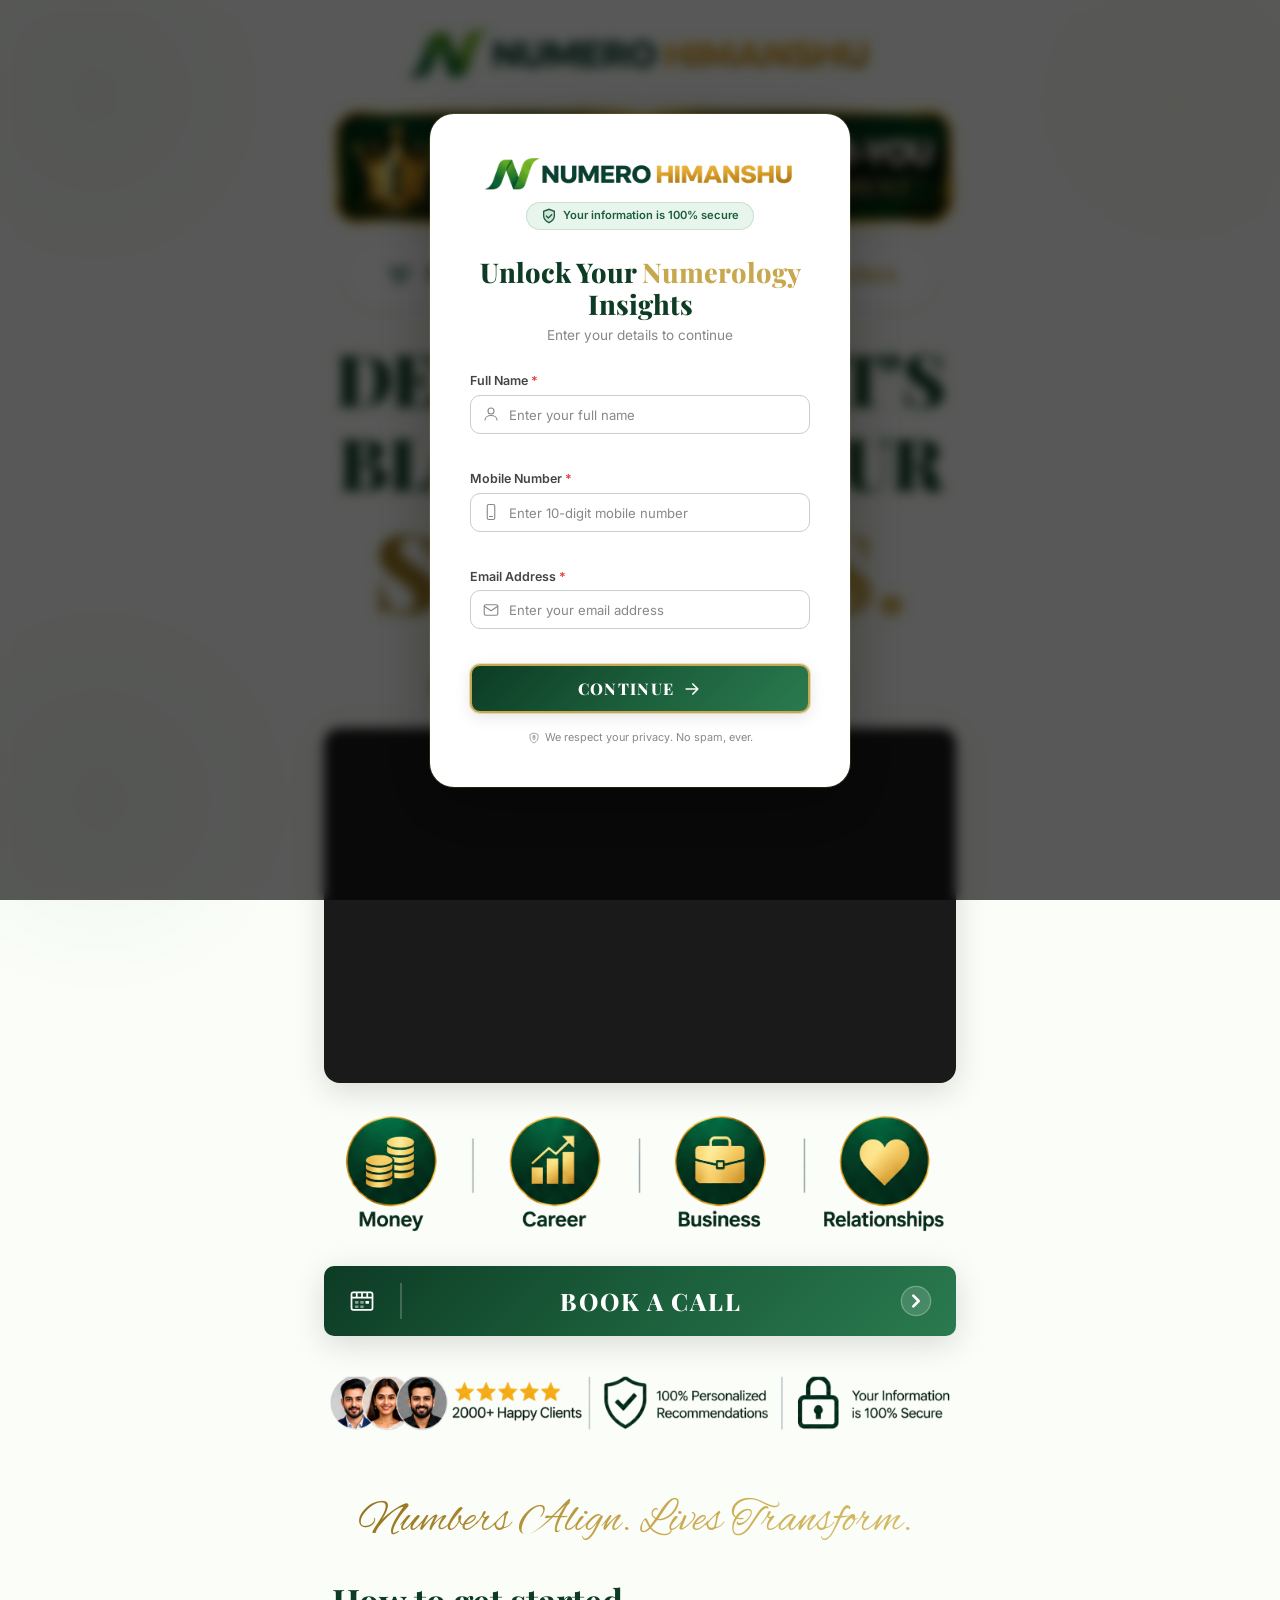
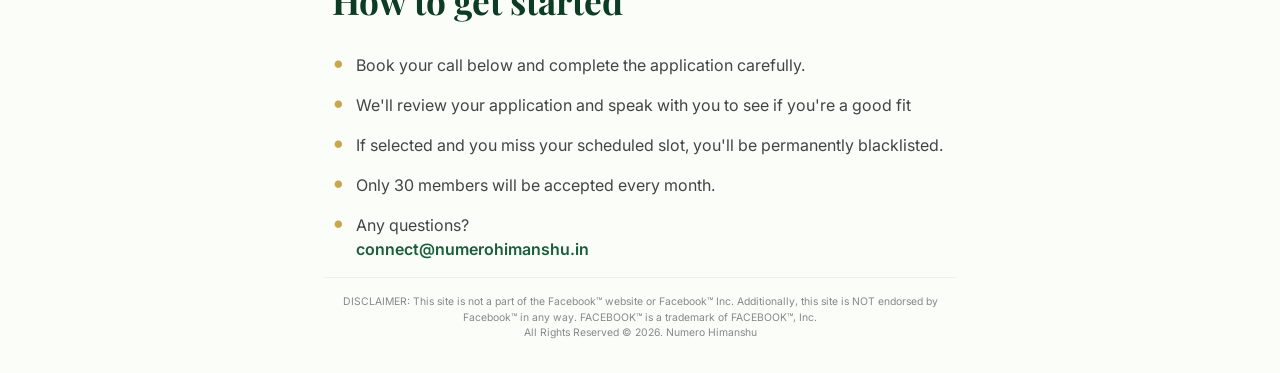
<file: index.html>
<!DOCTYPE html>
<html lang="en">
<head>
  <meta charset="UTF-8">
  <meta name="viewport" content="width=device-width, initial-scale=1.0">
  <title>Numero Himanshu — India's #1 Personalized Numerology Alignment System™</title>
  <meta name="description" content="Decode what's blocking your success. Align your Money, Career, Business & Relationships with India's #1 Done-For-You Personalized Numerology Alignment System™ by Numero Himanshu.">
  <meta name="keywords" content="numerology, numerologist, Himanshu, business numerology, career alignment, money alignment, relationships, personalized numerology">
  <meta name="author" content="Numero Himanshu">
  <meta property="og:title" content="Numero Himanshu — Decode What's Blocking Your Success">
  <meta property="og:description" content="India's #1 Done-For-You Personalized Numerology Alignment System™ for Business Owners, Founders & Working Professionals.">
  <meta property="og:type" content="website">
  <link rel="preconnect" href="https://fonts.googleapis.com">
  <link rel="preconnect" href="https://fonts.gstatic.com" crossorigin>
  <link href="https://fonts.googleapis.com/css2?family=Playfair+Display:ital,wght@0,700;0,800;0,900;1,700;1,800&family=Inter:wght@400;500;600;700;800&family=Great+Vibes&family=Alex+Brush&display=swap" rel="stylesheet">
  <link rel="stylesheet" href="style_v33.css">

  <!-- Wistia -->
  <script src="https://fast.wistia.com/player.js" async></script>
  <script src="https://fast.wistia.com/embed/kmwoszbf7v.js" async type="module"></script>
  <!-- Meta Pixel Code -->
  <script>
  !function(f,b,e,v,n,t,s)
  {if(f.fbq)return;n=f.fbq=function(){n.callMethod?
  n.callMethod.apply(n,arguments):n.queue.push(arguments)};
  if(!f._fbq)f._fbq=n;n.push=n;n.loaded=!0;n.version='2.0';
  n.queue=[];t=b.createElement(e);t.async=!0;
  t.src=v;s=b.getElementsByTagName(e)[0];
  s.parentNode.insertBefore(t,s)}(window, document,'script',
  'https://connect.facebook.net/en_US/fbevents.js');
  fbq('init', '1168168708728286');
  fbq('track', 'PageView');
  </script>
  <noscript><img height="1" width="1" style="display:none"
  src="https://www.facebook.com/tr?id=1168168708728286&ev=PageView&noscript=1"
  /></noscript>
  <!-- End Meta Pixel Code -->
</head>
<body>

  <!-- ========== LEAD CAPTURE POPUP ========== -->
  <div class="popup-overlay" id="popup-overlay">
    <div class="popup" id="popup-form">
      <div class="popup__header">
        <img src="images/logo_v2.png" alt="Numero Himanshu" class="popup__logo">
        <div class="popup__badge">
          <svg width="16" height="16" viewBox="0 0 24 24" fill="none">
            <path d="M12 22s8-4 8-10V5l-8-3-8 3v7c0 6 8 10 8 10z" stroke="#1B5E3B" stroke-width="2" fill="rgba(27,94,59,0.1)"/>
            <path d="M8 12l3 3 5-5" stroke="#1B5E3B" stroke-width="2" stroke-linecap="round" stroke-linejoin="round"/>
          </svg>
          <span>Your information is 100% secure</span>
        </div>
      </div>

      <h2 class="popup__title">Unlock Your <span class="text-gold">Numerology</span> Insights</h2>
      <p class="popup__subtitle">Enter your details to continue</p>

      <form class="popup__form" id="lead-form" novalidate>
        <div class="popup__field">
          <label for="lead-name" class="popup__label">Full Name <span class="popup__required">*</span></label>
          <div class="popup__input-wrap">
            <svg class="popup__input-icon" viewBox="0 0 24 24" fill="none"><circle cx="12" cy="8" r="4" stroke="#888" stroke-width="1.5"/><path d="M4 20c0-4 4-6 8-6s8 2 8 6" stroke="#888" stroke-width="1.5" stroke-linecap="round"/></svg>
            <input type="text" id="lead-name" name="name" class="popup__input" placeholder="Enter your full name" required autocomplete="name">
          </div>
          <span class="popup__error" id="error-name"></span>
        </div>

        <div class="popup__field">
          <label for="lead-mobile" class="popup__label">Mobile Number <span class="popup__required">*</span></label>
          <div class="popup__input-wrap">
            <svg class="popup__input-icon" viewBox="0 0 24 24" fill="none"><rect x="7" y="2" width="10" height="20" rx="2" stroke="#888" stroke-width="1.5"/><line x1="10" y1="18" x2="14" y2="18" stroke="#888" stroke-width="1.5" stroke-linecap="round"/></svg>
            <input type="tel" id="lead-mobile" name="mobile" class="popup__input" placeholder="Enter 10-digit mobile number" required maxlength="10" autocomplete="tel">
          </div>
          <span class="popup__error" id="error-mobile"></span>
        </div>

        <div class="popup__field">
          <label for="lead-email" class="popup__label">Email Address <span class="popup__required">*</span></label>
          <div class="popup__input-wrap">
            <svg class="popup__input-icon" viewBox="0 0 24 24" fill="none"><rect x="3" y="5" width="18" height="14" rx="2" stroke="#888" stroke-width="1.5"/><path d="M3 7l9 6 9-6" stroke="#888" stroke-width="1.5" stroke-linecap="round" stroke-linejoin="round"/></svg>
            <input type="email" id="lead-email" name="email" class="popup__input" placeholder="Enter your email address" required autocomplete="email">
          </div>
          <span class="popup__error" id="error-email"></span>
        </div>

        <button type="submit" class="popup__submit" id="popup-submit">
          <span class="popup__submit-text">CONTINUE</span>
          <svg class="popup__submit-arrow" viewBox="0 0 24 24" fill="none"><path d="M5 12h14M13 6l6 6-6 6" stroke="#fff" stroke-width="2" stroke-linecap="round" stroke-linejoin="round"/></svg>
          <span class="popup__submit-loading" style="display:none;">
            <svg viewBox="0 0 24 24" width="20" height="20"><circle cx="12" cy="12" r="10" stroke="#fff" stroke-width="2" fill="none" stroke-dasharray="60" stroke-dashoffset="15"><animateTransform attributeName="transform" type="rotate" from="0 12 12" to="360 12 12" dur="1s" repeatCount="indefinite"/></circle></svg>
          </span>
        </button>
      </form>

      <p class="popup__privacy">
        <svg width="12" height="12" viewBox="0 0 24 24" fill="none"><path d="M12 22s8-4 8-10V5l-8-3-8 3v7c0 6 8 10 8 10z" stroke="#888" stroke-width="1.5"/><rect x="10" y="10" width="4" height="5" rx="1" stroke="#888" stroke-width="1.5"/><circle cx="12" cy="8.5" r="2" stroke="#888" stroke-width="1.5"/></svg>
        We respect your privacy. No spam, ever.
      </p>
    </div>
  </div>

  <!-- Decorative Background Elements -->
  <div class="bg-ornament bg-ornament--top-left"></div>
  <div class="bg-ornament bg-ornament--top-right"></div>
  <div class="bg-ornament bg-ornament--bottom-left"></div>

  <!-- ========== HEADER / LOGO ========== -->
  <header class="site-header" id="site-header">
    <div class="container">
      <div class="logo" id="logo">
        <img src="images/logo_v2.png" alt="Numero Himanshu" class="logo__img">
      </div>
    </div>
  </header>

  <main>
    <!-- ========== HERO SECTION ========== -->
    <section class="hero" id="hero">
      <div class="container">

        <!-- Badge -->
        <div class="hero__badge" id="hero-badge">
          <img src="images/badge_v4.png" alt="India's #1 Done-For-You Business Numerology Alignment™" class="hero__badge-img">
        </div>

        <!-- Sub-badge -->
        <div class="hero__sub-badge" id="hero-sub-badge">
          <svg class="hero__sub-badge-icon" viewBox="0 0 24 24" fill="none" xmlns="http://www.w3.org/2000/svg">
            <circle cx="8" cy="10" r="3" stroke="#1B5E3B" stroke-width="1.5" fill="none"/>
            <circle cx="16" cy="10" r="3" stroke="#1B5E3B" stroke-width="1.5" fill="none"/>
            <circle cx="12" cy="16" r="3" stroke="#1B5E3B" stroke-width="1.5" fill="none"/>
          </svg>
          <span class="hero__sub-badge-text"><span class="text-green">For Ambitious</span> <span class="text-gold">Business Owners & Founders</span></span>
        </div>

        <!-- Main Headline -->
        <h1 class="hero__headline" id="hero-headline">
          <span class="hero__headline-line">DECODE WHAT'S</span>
          <span class="hero__headline-line">BLOCKING YOUR</span>
          <span class="hero__headline-accent">SUCCESS.</span>
        </h1>

        <!-- Video Prompt Pill -->
        <div class="video-prompt-pill" id="video-prompt-pill">
          <div class="video-prompt-pill__icon">
            <svg viewBox="0 0 24 24" fill="currentColor">
              <path d="M8 5v14l11-7z" />
            </svg>
          </div>
          <div class="video-prompt-pill__text">
            <span class="text-gold">WATCH FULL VIDEO</span>
            <span class="text-green">BEFORE BOOKING A CALL</span>
          </div>
        </div>

        <!-- Video Section -->
        <div class="video-section" id="video-section">
          <div class="video-section__overlay-text">
            <span>Your</span>
            <span>Numbers</span>
            <span>Your</span>
            <span>Next Level</span>
          </div>
          <div class="video-section__player">
            <style>
              wistia-player[media-id='kmwoszbf7v']:not(:defined) {
                background: center / contain no-repeat url('https://fast.wistia.com/embed/medias/kmwoszbf7v/swatch');
                display: block;
                filter: blur(5px);
                padding-top: 56.25%;
              }
            </style>
            <wistia-player media-id="kmwoszbf7v" aspect="1.7777777777777777"></wistia-player>
          </div>
        </div>

        <!-- 4 Service Pillars -->
        <div class="pillars" id="service-pillars">
          <img src="images/pillars_v3.png" alt="Money, Career, Business, Relationships" class="pillars__img">
        </div>



        <!-- CTA Button -->
        <a href="https://rzp.io/rzp/KYa7lMg" target="_blank" rel="noopener" class="cta-button" id="cta-book-call">
          <div class="cta-button__icon">
            <svg viewBox="0 0 32 32" fill="none" xmlns="http://www.w3.org/2000/svg">
              <rect x="4" y="6" width="24" height="20" rx="2" fill="none" stroke="#fff" stroke-width="2"/>
              <line x1="4" y1="12" x2="28" y2="12" stroke="#fff" stroke-width="2"/>
              <line x1="10" y1="6" x2="10" y2="12" stroke="#fff" stroke-width="2"/>
              <line x1="16" y1="6" x2="16" y2="12" stroke="#fff" stroke-width="2"/>
              <line x1="22" y1="6" x2="22" y2="12" stroke="#fff" stroke-width="2"/>
              <rect x="8" y="16" width="4" height="3" rx="0.5" fill="#fff" opacity="0.5"/>
              <rect x="14" y="16" width="4" height="3" rx="0.5" fill="#fff" opacity="0.5"/>
              <rect x="20" y="16" width="4" height="3" rx="0.5" fill="#fff"/>
              <rect x="8" y="21" width="4" height="3" rx="0.5" fill="#fff" opacity="0.5"/>
              <rect x="14" y="21" width="4" height="3" rx="0.5" fill="#fff" opacity="0.5"/>
            </svg>
          </div>
          <div class="cta-button__divider"></div>
          <span class="cta-button__text">BOOK A CALL</span>
          <div class="cta-button__arrow">
            <svg viewBox="0 0 24 24" fill="none" xmlns="http://www.w3.org/2000/svg">
              <circle cx="12" cy="12" r="11" fill="rgba(255,255,255,0.15)" stroke="rgba(255,255,255,0.3)" stroke-width="1"/>
              <path d="M10 8L14 12L10 16" stroke="#fff" stroke-width="2" stroke-linecap="round" stroke-linejoin="round"/>
            </svg>
          </div>
        </a>

        <!-- Social Proof Bar -->
        <div class="social-proof" id="social-proof">
          <img src="images/social-proof_v2.png" alt="2000+ Happy Clients | 100% Personalized Recommendations | Your Information is 100% Secure" class="social-proof__img">
        </div>
      </div>
    </section>

    <!-- ========== FOOTER TAGLINE ========== -->
    <footer class="site-footer" id="site-footer">
      <div class="container">
        <div class="footer__tagline-wrap">
          <p class="footer__tagline-text">Numbers Align. Lives Transform.</p>
        </div>

        <!-- How to get started -->
        <div class="getting-started" id="getting-started">
          <h2 class="getting-started__title">How to get started</h2>
          <ul class="getting-started__list">
            <li>Book your call below and complete the application carefully.</li>
            <li>We'll review your application and speak with you to see if you're a good fit</li>
            <li>If selected and you miss your scheduled slot, you'll be permanently blacklisted.</li>
            <li>Only 30 members will be accepted every month.</li>
            <li>Any questions?<br><a href="mailto:connect@numerohimanshu.in">connect@numerohimanshu.in</a></li>
          </ul>
        </div>

        <div class="footer-disclaimer">
          DISCLAIMER: This site is not a part of the Facebook™ website or Facebook™ Inc. Additionally, this site is NOT endorsed by Facebook™ in any way. FACEBOOK™ is a trademark of FACEBOOK™, Inc.<br>
          All Rights Reserved &copy; 2026. Numero Himanshu
        </div>
      </div>
    </footer>
  </main>

  <script src="script_v8.js"></script>
</body>
</html>
</file>
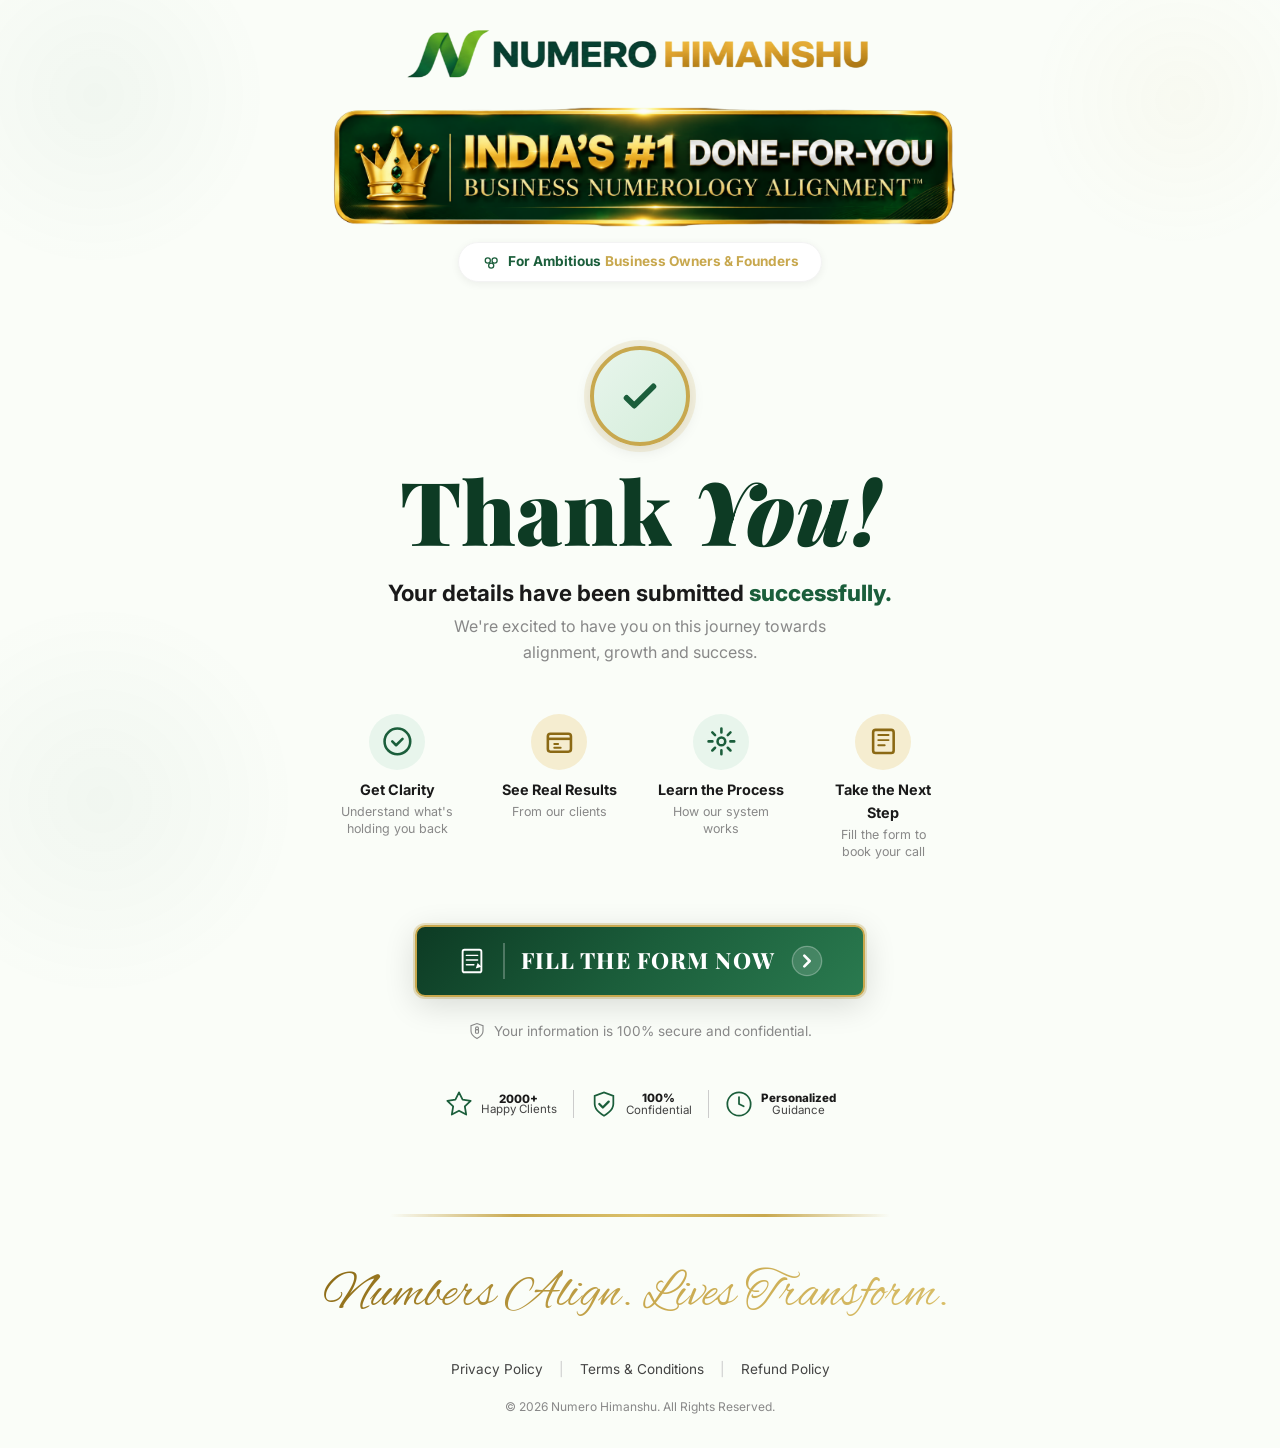
<file: thankyou.html>
<!DOCTYPE html>
<html lang="en">
<head>
  <meta charset="UTF-8">
  <meta name="viewport" content="width=device-width, initial-scale=1.0">
  <title>Thank You — Numero Himanshu</title>
  <meta name="description" content="Thank you for booking your call with Numero Himanshu. Watch the full video and fill the form to complete your application.">
  <meta name="author" content="Numero Himanshu">
  <meta property="og:title" content="Thank You — Numero Himanshu">
  <meta property="og:description" content="Your details have been submitted successfully. Watch the video and fill the form now.">
  <meta property="og:type" content="website">
  <link rel="preconnect" href="https://fonts.googleapis.com">
  <link rel="preconnect" href="https://fonts.gstatic.com" crossorigin>
  <link href="https://fonts.googleapis.com/css2?family=Playfair+Display:ital,wght@0,700;0,800;0,900;1,700;1,800&family=Inter:wght@400;500;600;700;800&family=Great+Vibes&family=Alex+Brush&display=swap" rel="stylesheet">
  <link rel="stylesheet" href="thankyou_v4.css">
  <!-- Meta Pixel Code -->
  <script>
  !function(f,b,e,v,n,t,s)
  {if(f.fbq)return;n=f.fbq=function(){n.callMethod?
  n.callMethod.apply(n,arguments):n.queue.push(arguments)};
  if(!f._fbq)f._fbq=n;n.push=n;n.loaded=!0;n.version='2.0';
  n.queue=[];t=b.createElement(e);t.async=!0;
  t.src=v;s=b.getElementsByTagName(e)[0];
  s.parentNode.insertBefore(t,s)}(window, document,'script',
  'https://connect.facebook.net/en_US/fbevents.js');
  fbq('init', '1168168708728286');
  fbq('track', 'PageView');
  fbq('track', 'Purchase');
  </script>
  <noscript><img height="1" width="1" style="display:none"
  src="https://www.facebook.com/tr?id=1168168708728286&ev=PageView&noscript=1"
  /></noscript>
  <!-- End Meta Pixel Code -->
</head>
<body>

  <!-- Decorative Background Elements -->
  <div class="bg-ornament bg-ornament--top-left"></div>
  <div class="bg-ornament bg-ornament--top-right"></div>
  <div class="bg-ornament bg-ornament--bottom-left"></div>

  <!-- ========== HEADER / LOGO ========== -->
  <header class="site-header" id="site-header">
    <div class="container">
      <div class="logo" id="logo">
        <img src="images/logo_v2.png" alt="Numero Himanshu" class="logo__img">
      </div>
    </div>
  </header>

  <main>
    <!-- ========== HERO SECTION ========== -->
    <section class="hero" id="hero">
      <div class="container">

        <!-- Badge -->
        <div class="hero__badge" id="hero-badge">
          <img src="images/badge_v4.png" alt="India's #1 Done-For-You Business Numerology Alignment™" class="hero__badge-img">
        </div>

        <!-- Sub-badge -->
        <div class="hero__sub-badge" id="hero-sub-badge">
          <svg class="hero__sub-badge-icon" viewBox="0 0 24 24" fill="none" xmlns="http://www.w3.org/2000/svg">
            <circle cx="8" cy="10" r="3" stroke="#1B5E3B" stroke-width="1.5" fill="none"/>
            <circle cx="16" cy="10" r="3" stroke="#1B5E3B" stroke-width="1.5" fill="none"/>
            <circle cx="12" cy="16" r="3" stroke="#1B5E3B" stroke-width="1.5" fill="none"/>
          </svg>
          <span class="hero__sub-badge-text"><span class="text-green">For Ambitious</span> <span class="text-gold">Business Owners & Founders</span></span>
        </div>

        <!-- Checkmark Icon -->
        <div class="ty-checkmark" id="ty-checkmark">
          <div class="ty-checkmark__circle">
            <svg viewBox="0 0 24 24" fill="none" xmlns="http://www.w3.org/2000/svg">
              <path d="M5 13l4 4L19 7" stroke="#1B5E3B" stroke-width="3" stroke-linecap="round" stroke-linejoin="round"/>
            </svg>
          </div>
        </div>

        <!-- Thank You Heading -->
        <h1 class="ty-heading" id="ty-heading">
          <span class="ty-heading__text">Thank </span><span class="ty-heading__text ty-heading__text--accent">You!</span>
        </h1>

        <!-- Success Message -->
        <div class="ty-message" id="ty-message">
          <p class="ty-message__title">Your details have been submitted <span class="text-green-bold">successfully.</span></p>
          <p class="ty-message__subtitle">We're excited to have you on this journey towards<br>alignment, growth and success.</p>
        </div>



        <!-- 4 Feature Cards -->
        <div class="ty-features" id="ty-features">
          <div class="ty-feature">
            <div class="ty-feature__icon ty-feature__icon--green">
              <svg viewBox="0 0 24 24" fill="none" xmlns="http://www.w3.org/2000/svg">
                <circle cx="12" cy="12" r="10" stroke="currentColor" stroke-width="2"/>
                <path d="M8 12l3 3 5-5" stroke="currentColor" stroke-width="2" stroke-linecap="round" stroke-linejoin="round"/>
              </svg>
            </div>
            <h3 class="ty-feature__title">Get Clarity</h3>
            <p class="ty-feature__desc">Understand what's<br>holding you back</p>
          </div>

          <div class="ty-feature">
            <div class="ty-feature__icon ty-feature__icon--gold">
              <svg viewBox="0 0 24 24" fill="none" xmlns="http://www.w3.org/2000/svg">
                <rect x="3" y="6" width="18" height="14" rx="2" stroke="currentColor" stroke-width="2"/>
                <path d="M3 10h18" stroke="currentColor" stroke-width="2"/>
                <path d="M8 14h3M8 17h5" stroke="currentColor" stroke-width="1.5" stroke-linecap="round"/>
              </svg>
            </div>
            <h3 class="ty-feature__title">See Real Results</h3>
            <p class="ty-feature__desc">From our clients</p>
          </div>

          <div class="ty-feature">
            <div class="ty-feature__icon ty-feature__icon--green">
              <svg viewBox="0 0 24 24" fill="none" xmlns="http://www.w3.org/2000/svg">
                <circle cx="12" cy="12" r="3" stroke="currentColor" stroke-width="2"/>
                <path d="M12 2v3M12 19v3M2 12h3M19 12h3M4.93 4.93l2.12 2.12M16.95 16.95l2.12 2.12M4.93 19.07l2.12-2.12M16.95 7.05l2.12-2.12" stroke="currentColor" stroke-width="2" stroke-linecap="round"/>
              </svg>
            </div>
            <h3 class="ty-feature__title">Learn the Process</h3>
            <p class="ty-feature__desc">How our system<br>works</p>
          </div>

          <div class="ty-feature">
            <div class="ty-feature__icon ty-feature__icon--gold">
              <svg viewBox="0 0 24 24" fill="none" xmlns="http://www.w3.org/2000/svg">
                <rect x="4" y="3" width="16" height="18" rx="2" stroke="currentColor" stroke-width="2"/>
                <path d="M8 7h8M8 11h8M8 15h5" stroke="currentColor" stroke-width="1.5" stroke-linecap="round"/>
              </svg>
            </div>
            <h3 class="ty-feature__title">Take the Next Step</h3>
            <p class="ty-feature__desc">Fill the form to<br>book your call</p>
          </div>
        </div>

        <!-- CTA Button - Fill the Form -->
        <a href="https://docs.google.com/forms/d/e/1FAIpQLSfP5F0KA-wApXB-6QwirJ4SPEWi4gEYkLsGLkhRnbP4P7kDVQ/viewform" target="_blank" rel="noopener" class="cta-button" id="cta-fill-form">
          <div class="cta-button__icon">
            <svg viewBox="0 0 32 32" fill="none" xmlns="http://www.w3.org/2000/svg">
              <rect x="6" y="4" width="20" height="24" rx="2" fill="none" stroke="#fff" stroke-width="2"/>
              <path d="M10 10h12M10 15h12M10 20h8" stroke="#fff" stroke-width="1.5" stroke-linecap="round"/>
              <path d="M22 18l-2 6 6-2-4-4z" fill="#fff"/>
            </svg>
          </div>
          <div class="cta-button__divider"></div>
          <span class="cta-button__text">FILL THE FORM NOW</span>
          <div class="cta-button__arrow">
            <svg viewBox="0 0 24 24" fill="none" xmlns="http://www.w3.org/2000/svg">
              <circle cx="12" cy="12" r="11" fill="rgba(255,255,255,0.15)" stroke="rgba(255,255,255,0.3)" stroke-width="1"/>
              <path d="M10 8L14 12L10 16" stroke="#fff" stroke-width="2" stroke-linecap="round" stroke-linejoin="round"/>
            </svg>
          </div>
        </a>

        <!-- Security Notice -->
        <div class="ty-security" id="ty-security">
          <svg class="ty-security__icon" viewBox="0 0 24 24" fill="none" xmlns="http://www.w3.org/2000/svg">
            <path d="M12 22s8-4 8-10V5l-8-3-8 3v7c0 6 8 10 8 10z" stroke="#888" stroke-width="1.5" fill="none"/>
            <rect x="10" y="10" width="4" height="5" rx="1" stroke="#888" stroke-width="1.5"/>
            <circle cx="12" cy="8.5" r="2" stroke="#888" stroke-width="1.5"/>
          </svg>
          <span>Your information is 100% secure and confidential.</span>
        </div>

        <!-- Social Proof Bar -->
        <div class="ty-social-proof" id="ty-social-proof">
          <div class="ty-social-proof__item">
            <svg class="ty-social-proof__badge-icon" viewBox="0 0 24 24" fill="none" xmlns="http://www.w3.org/2000/svg">
              <path d="M12 2l3.09 6.26L22 9.27l-5 4.87 1.18 6.88L12 17.77l-6.18 3.25L7 14.14 2 9.27l6.91-1.01L12 2z" stroke="#1B5E3B" stroke-width="1.5" stroke-linejoin="round"/>
            </svg>
            <span class="ty-social-proof__label" style="line-height: 0.9;"><strong>2000+</strong><br>Happy Clients</span>
          </div>
          <div class="ty-social-proof__divider"></div>
          <div class="ty-social-proof__item">
            <svg class="ty-social-proof__badge-icon" viewBox="0 0 24 24" fill="none" xmlns="http://www.w3.org/2000/svg">
              <path d="M12 22s8-4 8-10V5l-8-3-8 3v7c0 6 8 10 8 10z" stroke="#1B5E3B" stroke-width="1.5"/>
              <path d="M8 12l3 3 5-5" stroke="#1B5E3B" stroke-width="2" stroke-linecap="round" stroke-linejoin="round"/>
            </svg>
            <span class="ty-social-proof__label"><strong>100%</strong><br>Confidential</span>
          </div>
          <div class="ty-social-proof__divider"></div>
          <div class="ty-social-proof__item">
            <svg class="ty-social-proof__badge-icon" viewBox="0 0 24 24" fill="none" xmlns="http://www.w3.org/2000/svg">
              <circle cx="12" cy="12" r="10" stroke="#1B5E3B" stroke-width="1.5"/>
              <path d="M12 6v6l4 2" stroke="#1B5E3B" stroke-width="1.5" stroke-linecap="round" stroke-linejoin="round"/>
            </svg>
            <span class="ty-social-proof__label"><strong>Personalized</strong><br>Guidance</span>
          </div>
        </div>

      </div>
    </section>

    <!-- ========== FOOTER ========== -->
    <footer class="site-footer" id="site-footer">
      <div class="container">
        <!-- Gold Decorative Divider -->
        <div class="footer__gold-divider"></div>

        <div class="footer__tagline-wrap">
          <p class="footer__tagline-text">Numbers Align. Lives Transform.</p>
        </div>

        <!-- Footer Links -->
        <div class="footer__links">
          <a href="#">Privacy Policy</a>
          <span class="footer__links-sep">|</span>
          <a href="#">Terms & Conditions</a>
          <span class="footer__links-sep">|</span>
          <a href="#">Refund Policy</a>
        </div>

        <div class="footer__copyright">
          &copy; 2026 Numero Himanshu. All Rights Reserved.
        </div>
      </div>
    </footer>
  </main>

</body>
</html>
</file>
<file: style_v33.css>
/* =============================================
   NUMERO HIMANSHU — Landing Page Styles
   Design: Dark Green + Gold + White
   ============================================= */

/* ---------- CSS CUSTOM PROPERTIES ---------- */
:root {
  /* Brand Colors */
  --green-deep:    #0D3B24;
  --green-primary: #1B5E3B;
  --green-medium:  #2A7A4F;
  --green-light:   #3A9A64;
  --green-pale:    #E8F5EC;

  --gold-deep:     #8B6914;
  --gold-primary:  #C8A84E;
  --gold-light:    #DAC06A;
  --gold-pale:     #F5EDD0;

  --white:         #FFFFFF;
  --off-white:     #FAFDF8;
  --cream:         #F7F4EC;
  --gray-100:      #F3F3F3;
  --gray-300:      #CCCCCC;
  --gray-500:      #888888;
  --gray-700:      #444444;
  --gray-900:      #1A1A1A;

  /* Typography */
  --font-display: 'Playfair Display', Georgia, serif;
  --font-body:    'Inter', system-ui, -apple-system, sans-serif;
  --font-script:  'Great Vibes', cursive;

  /* Spacing */
  --space-xs:   0.25rem;
  --space-sm:   0.5rem;
  --space-md:   1rem;
  --space-lg:   1.5rem;
  --space-xl:   2rem;
  --space-2xl:  3rem;
  --space-3xl:  4rem;
  --space-4xl:  6rem;

  /* Radius */
  --radius-sm:  6px;
  --radius-md:  10px;
  --radius-lg:  16px;
  --radius-xl:  24px;
  --radius-pill: 999px;

  /* Shadows */
  --shadow-sm:   0 2px 8px rgba(0,0,0,0.06);
  --shadow-md:   0 4px 16px rgba(0,0,0,0.10);
  --shadow-lg:   0 8px 32px rgba(0,0,0,0.14);
  --shadow-gold: 0 4px 20px rgba(200,168,78,0.25);
}

@media (max-width: 768px) {
  :root {
    --space-sm:   0.35rem;
    --space-md:   0.75rem;
    --space-lg:   1rem;
    --space-xl:   1.25rem;
    --space-2xl:  1.75rem;
    --space-3xl:  2.25rem;
    --space-4xl:  3rem;
  }
}

/* ---------- RESET & BASE ---------- */
*, *::before, *::after {
  margin: 0;
  padding: 0;
  box-sizing: border-box;
}

html {
  scroll-behavior: smooth;
  font-size: 16px;
}

body {
  font-family: var(--font-body);
  color: var(--gray-900);
  background: var(--off-white);
  line-height: 1.6;
  overflow-x: hidden;
  position: relative;
}

img {
  max-width: 100%;
  display: block;
}

a {
  text-decoration: none;
  color: inherit;
}

/* =============================================
   LEAD CAPTURE POPUP
   ============================================= */
.popup-overlay {
  position: fixed;
  top: 0;
  left: 0;
  width: 100%;
  height: 100%;
  background: rgba(0, 0, 0, 0.65);
  backdrop-filter: blur(6px);
  -webkit-backdrop-filter: blur(6px);
  z-index: 9999;
  display: flex;
  align-items: center;
  justify-content: center;
  padding: var(--space-md);
  animation: popupFadeIn 0.4s ease-out both;
}

.popup-overlay.hidden {
  display: none;
}

.popup {
  background: var(--white);
  border-radius: var(--radius-xl);
  box-shadow: 0 20px 60px rgba(0,0,0,0.3), 0 0 0 1px rgba(200,168,78,0.2);
  padding: clamp(1.5rem, 5vw, 2.5rem);
  width: 100%;
  max-width: 420px;
  max-height: 90vh;
  overflow-y: auto;
  text-align: center;
  animation: popupSlideUp 0.5s 0.1s ease-out both;
  position: relative;
}

.popup__close {
  position: absolute;
  top: 15px;
  right: 15px;
  background: none;
  border: none;
  font-size: 1.5rem;
  color: var(--gray-500);
  cursor: pointer;
  width: 30px;
  height: 30px;
  display: flex;
  align-items: center;
  justify-content: center;
  border-radius: 50%;
  transition: all 0.2s ease;
  z-index: 10;
}

.popup__close:hover {
  background: var(--gray-100);
  color: var(--gray-900);
}

.popup__header {
  margin-bottom: var(--space-lg);
}

.popup__logo {
  height: 40px;
  width: auto;
  margin: 0 auto var(--space-sm);
  display: block;
}

.popup__badge {
  display: inline-flex;
  align-items: center;
  gap: 6px;
  background: var(--green-pale);
  border: 1px solid rgba(27, 94, 59, 0.15);
  border-radius: var(--radius-pill);
  padding: 4px 14px;
  font-size: 0.7rem;
  color: var(--green-primary);
  font-weight: 600;
}

.popup__title {
  font-family: var(--font-display);
  font-size: clamp(1.3rem, 5vw, 1.7rem);
  font-weight: 800;
  color: var(--green-deep);
  margin-bottom: 4px;
  line-height: 1.2;
}

.popup__title .text-gold {
  color: var(--gold-primary);
}

.popup__subtitle {
  font-size: 0.85rem;
  color: var(--gray-500);
  margin-bottom: var(--space-lg);
}

.popup__form {
  text-align: left;
}

.popup__field {
  margin-bottom: var(--space-md);
}

.popup__label {
  display: block;
  font-size: 0.78rem;
  font-weight: 600;
  color: var(--gray-700);
  margin-bottom: 4px;
}

.popup__required {
  color: #e53e3e;
}

.popup__input-wrap {
  position: relative;
  display: flex;
  align-items: center;
}

.popup__input-icon {
  position: absolute;
  left: 12px;
  width: 18px;
  height: 18px;
  pointer-events: none;
  flex-shrink: 0;
}

.popup__input {
  width: 100%;
  padding: 10px 12px 10px 38px;
  border: 1.5px solid var(--gray-300);
  border-radius: var(--radius-md);
  font-family: var(--font-body);
  font-size: 0.9rem;
  color: var(--gray-900);
  background: var(--white);
  outline: none;
  transition: border-color 0.2s, box-shadow 0.2s;
}

.popup__input::placeholder {
  color: var(--gray-500);
  font-size: 0.82rem;
}

.popup__input:focus {
  border-color: var(--green-primary);
  box-shadow: 0 0 0 3px rgba(27, 94, 59, 0.1);
}

.popup__input.error {
  border-color: #e53e3e;
  box-shadow: 0 0 0 3px rgba(229, 62, 62, 0.1);
}

.popup__input.success {
  border-color: var(--green-primary);
}

.popup__error {
  display: block;
  font-size: 0.7rem;
  color: #e53e3e;
  margin-top: 3px;
  min-height: 16px;
}

.popup__submit {
  width: 100%;
  display: flex;
  align-items: center;
  justify-content: center;
  gap: 8px;
  padding: 12px 24px;
  margin-top: var(--space-md);
  background: linear-gradient(135deg, var(--green-deep) 0%, var(--green-primary) 50%, var(--green-medium) 100%);
  color: var(--white);
  border: 2px solid var(--gold-primary);
  border-radius: var(--radius-md);
  font-family: var(--font-display);
  font-size: 1rem;
  font-weight: 800;
  letter-spacing: 0.08em;
  cursor: pointer;
  box-shadow: var(--shadow-md), 0 0 0 1px rgba(200,168,78,0.3);
  transition: transform 0.2s, box-shadow 0.2s;
}

.popup__submit:hover {
  transform: translateY(-2px);
  box-shadow: var(--shadow-lg), var(--shadow-gold);
}

.popup__submit:active {
  transform: translateY(0);
}

.popup__submit:disabled {
  opacity: 0.7;
  cursor: not-allowed;
  transform: none;
}

.popup__submit-arrow {
  width: 20px;
  height: 20px;
}

.popup__privacy {
  display: flex;
  align-items: center;
  justify-content: center;
  gap: 5px;
  font-size: 0.68rem;
  color: var(--gray-500);
  margin-top: var(--space-md);
}

@keyframes popupFadeIn {
  from { opacity: 0; }
  to { opacity: 1; }
}

@keyframes popupSlideUp {
  from {
    opacity: 0;
    transform: translateY(30px) scale(0.96);
  }
  to {
    opacity: 1;
    transform: translateY(0) scale(1);
  }
}

/* ---------- CONTAINER ---------- */
.container {
  width: 100%;
  max-width: 1000px;
  margin: 0 auto;
  padding: 0 var(--space-lg);
}

/* ---------- BACKGROUND ORNAMENTS ---------- */
.bg-ornament {
  position: fixed;
  pointer-events: none;
  z-index: 0;
  opacity: 0.04;
}

.bg-ornament--top-left {
  top: -80px;
  left: -80px;
  width: 350px;
  height: 350px;
  background: radial-gradient(circle, var(--green-primary) 0%, transparent 70%);
}

.bg-ornament--top-right {
  top: -50px;
  right: -50px;
  width: 300px;
  height: 300px;
  background: radial-gradient(circle, var(--gold-primary) 0%, transparent 70%);
}

.bg-ornament--bottom-left {
  bottom: -100px;
  left: -100px;
  width: 400px;
  height: 400px;
  background: radial-gradient(circle, var(--green-primary) 0%, transparent 70%);
}

/* =============================================
   HEADER / LOGO
   ============================================= */
.site-header {
  position: relative;
  z-index: 10;
  padding: var(--space-lg) 0 0;
  text-align: center;
}

.logo {
  display: inline-flex;
  align-items: center;
  gap: var(--space-sm);
}

.logo__img {
  height: 60px;
  width: auto;
  object-fit: contain;
}


/* =============================================
   HERO SECTION
   ============================================= */
.hero {
  position: relative;
  z-index: 1;
  text-align: center;
  padding-bottom: var(--space-xl);
}

/* --- Badge --- */
.hero__badge {
  display: inline-block;
  margin-top: -0.5rem;
  margin-bottom: 0;
  animation: fadeSlideDown 0.8s ease-out both;
}

.hero__badge-img {
  width: 100%;
  max-width: 750px;
  height: auto;
}


/* --- Sub Badge --- */
.hero__sub-badge {
  display: inline-flex;
  align-items: center;
  gap: 0.5em;
  background: var(--white);
  border: 1.5px solid var(--gray-100);
  padding: 0.6em 1.6em;
  border-radius: 2em;
  margin-top: -0.5rem;
  margin-bottom: var(--space-sm);
  box-shadow: var(--shadow-sm);
  font-size: clamp(0.7rem, 3vw, 1.4rem);
  white-space: nowrap;
  color: var(--gray-700);
  animation: fadeSlideDown 0.8s 0.15s ease-out both;
}

.hero__sub-badge-icon {
  width: 1.5em;
  height: 1.5em;
  flex-shrink: 0;
}

.hero__sub-badge .text-green {
  color: var(--green-primary);
  font-weight: 700;
}

.hero__sub-badge .text-gold {
  color: var(--gold-primary);
  font-weight: 700;
}

/* --- Headline --- */
.hero__headline {
  font-family: var(--font-display);
  font-size: clamp(2.5rem, 6vw, 4.5rem);
  font-weight: 900;
  line-height: 1.1;
  color: var(--green-deep);
  margin-bottom: var(--space-sm);
  display: flex;
  flex-direction: column;
  gap: var(--space-xs);
}

.hero__headline-line {
  display: block;
  font-size: clamp(2.2rem, 7vw, 4.5rem);
  color: var(--green-deep);
  letter-spacing: -0.01em;
}

.hero__headline-line:nth-child(1) {
  animation: fadeSlideUp 0.9s 0.2s ease-out both;
}

.hero__headline-line:nth-child(2) {
  animation: fadeSlideUp 0.9s 0.35s ease-out both;
}

.hero__headline-accent {
  display: block;
  font-size: clamp(3rem, 10vw, 6.8rem);
  background: linear-gradient(135deg, var(--gold-deep) 0%, var(--gold-primary) 40%, var(--gold-light) 70%, var(--gold-primary) 100%);
  background-size: 200% auto;
  -webkit-background-clip: text;
  -webkit-text-fill-color: transparent;
  background-clip: text;
  animation: fadeSlideUp 0.9s 0.5s ease-out both, shimmer 3s ease-in-out infinite;
  filter: drop-shadow(0 2px 4px rgba(200,168,78,0.3));
  line-height: 1.15;
}

/* --- Video Prompt Pill --- */
.video-prompt-pill {
  display: inline-flex;
  align-items: center;
  justify-content: center;
  gap: var(--space-md);
  background: linear-gradient(90deg, #FDFBF4, #F7F0D8);
  border: 1px solid rgba(200, 168, 78, 0.2);
  padding: 6px 20px 6px 6px;
  border-radius: var(--radius-pill);
  margin-bottom: var(--space-md);
  box-shadow: 0 4px 12px rgba(0,0,0,0.05);
  animation: fadeSlideUp 0.9s 0.45s ease-out both;
}

.video-prompt-pill__icon {
  display: flex;
  align-items: center;
  justify-content: center;
  width: 36px;
  height: 36px;
  background: var(--green-deep);
  border-radius: 50%;
  color: var(--white);
  flex-shrink: 0;
}

.video-prompt-pill__icon svg {
  width: 18px;
  height: 18px;
  margin-left: 2px; /* optical alignment */
}

.video-prompt-pill__text {
  font-family: var(--font-body);
  font-size: clamp(0.65rem, 3vw, 0.95rem);
  font-weight: 800;
  letter-spacing: -0.01em;
  white-space: nowrap;
}

.video-prompt-pill__text .text-gold {
  color: #B58500; /* Darker gold for readability on pale background */
  margin-right: 4px;
}

.video-prompt-pill__text .text-green {
  color: var(--green-deep);
}

/* =============================================
   SERVICE PILLARS
   ============================================= */
.pillars {
  display: flex;
  align-items: center;
  justify-content: center;
  margin-bottom: var(--space-xl);
  animation: fadeSlideUp 0.9s 0.55s ease-out both;
}

.pillars__img {
  max-width: 100%;
  height: auto;
  max-height: 150px;
}


/* =============================================
   VIDEO SECTION
   ============================================= */
.video-section {
  position: relative;
  margin-bottom: var(--space-xl);
  border-radius: var(--radius-lg);
  overflow: hidden;
  box-shadow: var(--shadow-lg);
  animation: fadeSlideUp 0.9s 0.65s ease-out both;
  background: var(--gray-900);
}

.video-section__overlay-text {
  position: absolute;
  top: 50%;
  left: var(--space-lg);
  transform: translateY(-50%);
  z-index: 5;
  pointer-events: none;
  font-family: var(--font-script);
  font-size: clamp(1.2rem, 4vw, 1.8rem);
  color: rgba(255,255,255,0.85);
  line-height: 1.5;
  text-shadow: 0 2px 8px rgba(0,0,0,0.5);
  display: none; /* Hide by default — video handles its own UI */
}

.video-section__player {
  width: 100%;
  border-radius: var(--radius-lg);
  overflow: hidden;
}

.video-section__player wistia-player {
  border-radius: var(--radius-lg);
}

/* =============================================
   GETTING STARTED
   ============================================= */
.getting-started {
  background: transparent;
  color: var(--gray-700);
  padding: 0 var(--space-sm);
  margin-bottom: 0;
  text-align: left;
  animation: fadeSlideUp 0.9s 0.7s ease-out both;
}

.getting-started__title {
  font-family: var(--font-display);
  font-size: clamp(1.6rem, 5vw, 2.2rem);
  font-weight: 700;
  color: var(--green-deep);
  margin-bottom: var(--space-lg);
}

.getting-started__list {
  list-style: none;
  padding: 0;
  margin: 0;
  display: flex;
  flex-direction: column;
  gap: var(--space-md);
}

.getting-started__list li {
  position: relative;
  padding-left: 1.5rem;
  font-size: 1rem;
  line-height: 1.5;
  color: var(--gray-700);
}

.getting-started__list li::before {
  content: '•';
  position: absolute;
  left: 0;
  top: -2px;
  color: var(--gold-primary);
  font-size: 1.5rem;
  line-height: 1;
}

.getting-started__list a {
  color: var(--green-primary);
  text-decoration: none;
  font-weight: 600;
}

/* =============================================
   CTA BUTTON
   ============================================= */
.cta-button {
  display: flex;
  align-items: center;
  justify-content: center;
  gap: 0;
  max-width: 650px;
  margin: 0 auto var(--space-xl);
  background: linear-gradient(135deg, var(--green-deep) 0%, var(--green-primary) 50%, var(--green-medium) 100%);
  color: var(--white);
  border-radius: var(--radius-md);
  overflow: hidden;
  box-shadow: var(--shadow-lg), 0 0 0 0 rgba(27,94,59,0.4);
  cursor: pointer;
  transition: transform 0.3s ease, box-shadow 0.3s ease;
  animation: fadeSlideUp 0.9s 0.75s ease-out both, pulseGlow 2.5s 2s ease-in-out infinite;
  position: relative;
}

.cta-button::before {
  content: '';
  position: absolute;
  top: 0;
  left: -100%;
  width: 100%;
  height: 100%;
  background: linear-gradient(90deg, transparent, rgba(255,255,255,0.08), transparent);
  transition: left 0.6s ease;
}

.cta-button:hover::before {
  left: 100%;
}

.cta-button:hover {
  transform: translateY(-2px) scale(1.02);
  box-shadow: var(--shadow-lg), 0 0 30px rgba(27,94,59,0.3);
}

.cta-button__icon {
  display: flex;
  align-items: center;
  justify-content: center;
  padding: var(--space-md) var(--space-lg);
}

.cta-button__icon svg {
  width: 28px;
  height: 28px;
}

.cta-button__divider {
  width: 2px;
  height: 36px;
  background: rgba(255,255,255,0.2);
}

.cta-button__text {
  flex: 1;
  font-family: var(--font-display);
  font-size: 1.5rem;
  font-weight: 800;
  letter-spacing: 0.08em;
  padding: var(--space-md) var(--space-lg);
}

.cta-button__arrow {
  display: flex;
  align-items: center;
  justify-content: center;
  padding: var(--space-md) var(--space-lg) var(--space-md) 0;
}

.cta-button__arrow svg {
  width: 32px;
  height: 32px;
}

/* =============================================
   SOCIAL PROOF
   ============================================= */
.social-proof {
  display: flex;
  align-items: center;
  justify-content: center;
  margin-bottom: var(--space-xl);
  animation: fadeSlideUp 0.9s 0.85s ease-out both;
}

.social-proof__img {
  width: 100%;
  max-width: 850px;
  height: auto;
}


/* =============================================
   FOOTER
   ============================================= */
.site-footer {
  position: relative;
  z-index: 1;
  text-align: center;
  margin-top: -1.5rem; /* Less aggressive pull-up for better mobile spacing */
  padding-top: 0;
  padding-bottom: var(--space-xl);
}

.footer__divider-line {
  width: 100px;
  height: 2px;
  margin: 0 auto var(--space-xl);
  background: linear-gradient(90deg, transparent, var(--gold-primary), transparent);
}

.footer__tagline-wrap {
  text-align: center;
  margin-bottom: 1.5rem;
}

.footer__tagline-text {
  font-family: 'Alex Brush', cursive;
  font-size: clamp(1.4rem, 4.5vw, 2.8rem);
  font-weight: 400;
  background: linear-gradient(135deg, var(--gold-deep) 0%, var(--gold-primary) 50%, var(--gold-light) 100%);
  -webkit-background-clip: text;
  -webkit-text-fill-color: transparent;
  background-clip: text;
  color: var(--gold-primary);
  margin: 0;
  padding-right: 0.2em; /* prevent italic swash clipping */
  line-height: 1.2;
  white-space: nowrap;
  animation: fadeSlideUp 0.9s 0.95s ease-out both;
}

.footer-disclaimer {
  margin-top: var(--space-md);
  padding-top: var(--space-md);
  border-top: 1px solid rgba(0,0,0,0.05);
  font-size: 0.65rem;
  color: var(--gray-500);
  line-height: 1.5;
  text-align: center;
}


/* =============================================
   ANIMATIONS
   ============================================= */
@keyframes fadeSlideDown {
  from {
    opacity: 0;
    transform: translateY(-20px);
  }
  to {
    opacity: 1;
    transform: translateY(0);
  }
}

@keyframes fadeSlideUp {
  from {
    opacity: 0;
    transform: translateY(30px);
  }
  to {
    opacity: 1;
    transform: translateY(0);
  }
}

@keyframes shimmer {
  0%, 100% { background-position: 0% center; }
  50% { background-position: 100% center; }
}

@keyframes pulseGlow {
  0%, 100% {
    box-shadow: var(--shadow-lg), 0 0 0 0 rgba(27,94,59,0.4);
  }
  50% {
    box-shadow: var(--shadow-lg), 0 0 0 10px rgba(27,94,59,0);
  }
}

/* =============================================
   RESPONSIVE
   ============================================= */
@media (max-width: 640px) {
  .container {
    padding: 0 var(--space-md);
  }

  .hero__badge {
    padding: var(--space-sm) var(--space-md);
  }

  .hero__badge-text {
    font-size: 0.6rem;
  }

  .hero__sub-badge {
    font-size: 0.78rem;
    padding: var(--space-sm) var(--space-md);
  }

  .pillars {
    gap: 0;
  }

  .pillar {
    padding: var(--space-sm) var(--space-sm);
  }

  .pillar__icon {
    width: 44px;
    height: 44px;
    padding: 6px;
  }

  .pillar__icon svg {
    width: 26px;
    height: 26px;
  }

  .pillar__label {
    font-size: 0.7rem;
  }

  .cta-button__text {
    font-size: 1.15rem;
    padding: var(--space-md) var(--space-sm);
  }

  .cta-button__icon {
    padding: var(--space-md) var(--space-sm) var(--space-md) var(--space-md);
  }

  .cta-button__arrow {
    padding: var(--space-md) var(--space-md) var(--space-md) 0;
  }

  .social-proof {
    gap: var(--space-md);
  }

  .social-proof__divider {
    display: none;
  }

  .social-proof__clients {
    width: 100%;
    justify-content: center;
  }

  .social-proof__item {
    flex: 0 0 auto;
  }
}

@media (max-width: 380px) {
  .hero__headline-line {
    font-size: 1.9rem;
  }

  .hero__headline-accent {
    font-size: 2.6rem;
  }

  .pillar {
    padding: var(--space-xs);
  }

  .pillar__icon {
    width: 38px;
    height: 38px;
  }

  .pillar__label {
    font-size: 0.65rem;
  }

  .cta-button__text {
    font-size: 1rem;
    letter-spacing: 0.04em;
  }

  .cta-button__icon svg {
    width: 22px;
    height: 22px;
  }

  .cta-button__arrow svg {
    width: 26px;
    height: 26px;
  }
}

/* Tablet and up */
@media (min-width: 768px) {
  .container {
    max-width: 680px;
  }

  .site-header {
    padding-bottom: var(--space-md);
  }

  .hero__badge {
    margin-top: 0;
    margin-bottom: var(--space-sm);
  }

  .hero__sub-badge {
    margin-top: 0;
    margin-bottom: var(--space-xl);
  }

  .hero__headline {
    margin-bottom: var(--space-xl);
  }

  .hero__badge-text {
    font-size: 0.75rem;
  }

  .pillar__icon {
    width: 60px;
    height: 60px;
    padding: 10px;
  }

  .pillar__icon svg {
    width: 36px;
    height: 36px;
  }

  .pillar__label {
    font-size: 0.85rem;
  }
}
</file>
<file: thankyou_v4.css>
/* =============================================
   NUMERO HIMANSHU — Thank You Page Styles
   Design: Dark Green + Gold + White
   ============================================= */

/* ---------- CSS CUSTOM PROPERTIES ---------- */
:root {
  /* Brand Colors */
  --green-deep:    #0D3B24;
  --green-primary: #1B5E3B;
  --green-medium:  #2A7A4F;
  --green-light:   #3A9A64;
  --green-pale:    #E8F5EC;

  --gold-deep:     #8B6914;
  --gold-primary:  #C8A84E;
  --gold-light:    #DAC06A;
  --gold-pale:     #F5EDD0;

  --white:         #FFFFFF;
  --off-white:     #FAFDF8;
  --cream:         #F7F4EC;
  --gray-100:      #F3F3F3;
  --gray-300:      #CCCCCC;
  --gray-500:      #888888;
  --gray-700:      #444444;
  --gray-900:      #1A1A1A;

  /* Typography */
  --font-display: 'Playfair Display', Georgia, serif;
  --font-body:    'Inter', system-ui, -apple-system, sans-serif;
  --font-script:  'Alex Brush', cursive;

  /* Spacing */
  --space-xs:   0.25rem;
  --space-sm:   0.5rem;
  --space-md:   1rem;
  --space-lg:   1.5rem;
  --space-xl:   2rem;
  --space-2xl:  3rem;
  --space-3xl:  4rem;
  --space-4xl:  6rem;

  /* Radius */
  --radius-sm:  6px;
  --radius-md:  10px;
  --radius-lg:  16px;
  --radius-xl:  24px;
  --radius-pill: 999px;

  /* Shadows */
  --shadow-sm:   0 2px 8px rgba(0,0,0,0.06);
  --shadow-md:   0 4px 16px rgba(0,0,0,0.10);
  --shadow-lg:   0 8px 32px rgba(0,0,0,0.14);
  --shadow-gold: 0 4px 20px rgba(200,168,78,0.25);
}

@media (max-width: 768px) {
  :root {
    --space-sm:   0.35rem;
    --space-md:   0.75rem;
    --space-lg:   1rem;
    --space-xl:   1.25rem;
    --space-2xl:  1.75rem;
    --space-3xl:  2.25rem;
    --space-4xl:  3rem;
  }
}

/* ---------- RESET & BASE ---------- */
*, *::before, *::after {
  margin: 0;
  padding: 0;
  box-sizing: border-box;
}

html {
  scroll-behavior: smooth;
  font-size: 16px;
}

body {
  font-family: var(--font-body);
  color: var(--gray-900);
  background: var(--off-white);
  line-height: 1.6;
  overflow-x: hidden;
  position: relative;
}

img {
  max-width: 100%;
  display: block;
}

a {
  text-decoration: none;
  color: inherit;
}

/* ---------- CONTAINER ---------- */
.container {
  width: 100%;
  max-width: 1000px;
  margin: 0 auto;
  padding: 0 var(--space-lg);
}

/* ---------- BACKGROUND ORNAMENTS ---------- */
.bg-ornament {
  position: fixed;
  pointer-events: none;
  z-index: 0;
  opacity: 0.04;
}

.bg-ornament--top-left {
  top: -80px;
  left: -80px;
  width: 350px;
  height: 350px;
  background: radial-gradient(circle, var(--green-primary) 0%, transparent 70%);
}

.bg-ornament--top-right {
  top: -50px;
  right: -50px;
  width: 300px;
  height: 300px;
  background: radial-gradient(circle, var(--gold-primary) 0%, transparent 70%);
}

.bg-ornament--bottom-left {
  bottom: -100px;
  left: -100px;
  width: 400px;
  height: 400px;
  background: radial-gradient(circle, var(--green-primary) 0%, transparent 70%);
}

/* =============================================
   HEADER / LOGO
   ============================================= */
.site-header {
  position: relative;
  z-index: 10;
  padding: var(--space-lg) 0 0;
  text-align: center;
}

.logo {
  display: inline-flex;
  align-items: center;
  gap: var(--space-sm);
}

.logo__img {
  height: 60px;
  width: auto;
  object-fit: contain;
}


/* =============================================
   HERO SECTION
   ============================================= */
.hero {
  position: relative;
  z-index: 1;
  text-align: center;
  padding-bottom: var(--space-xl);
}

/* --- Badge --- */
.hero__badge {
  display: inline-block;
  margin-top: -0.5rem;
  margin-bottom: 0;
  animation: fadeSlideDown 0.8s ease-out both;
}

.hero__badge-img {
  width: 100%;
  max-width: 750px;
  height: auto;
}


/* --- Sub Badge --- */
.hero__sub-badge {
  display: inline-flex;
  align-items: center;
  gap: 0.5em;
  background: var(--white);
  border: 1.5px solid var(--gray-100);
  padding: 0.6em 1.6em;
  border-radius: 2em;
  margin-top: -0.5rem;
  margin-bottom: var(--space-lg);
  box-shadow: var(--shadow-sm);
  font-size: clamp(0.6rem, 2vw, 0.85rem);
  color: var(--gray-700);
  animation: fadeSlideDown 0.8s 0.15s ease-out both;
}

.hero__sub-badge-icon {
  width: 1.5em;
  height: 1.5em;
  flex-shrink: 0;
}

.hero__sub-badge .text-green {
  color: var(--green-primary);
  font-weight: 700;
}

.hero__sub-badge .text-gold {
  color: var(--gold-primary);
  font-weight: 700;
}


/* =============================================
   THANK YOU — CHECKMARK
   ============================================= */
.ty-checkmark {
  margin: var(--space-xl) auto var(--space-md);
  animation: fadeSlideUp 0.8s 0.2s ease-out both;
}

.ty-checkmark__circle {
  width: clamp(60px, 15vw, 100px);
  height: clamp(60px, 15vw, 100px);
  margin: 0 auto;
  border-radius: 50%;
  background: linear-gradient(135deg, var(--green-pale) 0%, #d4edda 100%);
  border: 4px solid var(--gold-primary);
  box-shadow: 0 0 0 6px rgba(200, 168, 78, 0.15), var(--shadow-md);
  display: flex;
  align-items: center;
  justify-content: center;
}

.ty-checkmark__circle svg {
  width: 50%;
  height: 50%;
}


/* =============================================
   THANK YOU — HEADING
   ============================================= */
.ty-heading {
  font-family: var(--font-display);
  font-size: clamp(2.8rem, 10vw, 5.5rem);
  font-weight: 900;
  line-height: 1.1;
  margin-bottom: var(--space-md);
  animation: fadeSlideUp 0.8s 0.35s ease-out both;
}

.ty-heading__text {
  color: var(--green-deep);
}

.ty-heading__text--accent {
  font-style: italic;
}


/* =============================================
   THANK YOU — MESSAGE
   ============================================= */
.ty-message {
  margin-bottom: var(--space-xl);
  animation: fadeSlideUp 0.8s 0.5s ease-out both;
}

.ty-message__title {
  font-family: var(--font-body);
  font-size: clamp(0.95rem, 3.5vw, 1.4rem);
  font-weight: 700;
  color: var(--gray-900);
  margin-bottom: var(--space-xs);
}

.ty-message__title .text-green-bold {
  color: var(--green-primary);
  font-weight: 800;
}

.ty-message__subtitle {
  font-size: clamp(0.8rem, 2.8vw, 1rem);
  color: var(--gray-500);
  line-height: 1.6;
}


/* =============================================
   THANK YOU — VIDEO PROMPT
   ============================================= */
.ty-video-prompt {
  display: inline-flex;
  align-items: center;
  gap: var(--space-md);
  background: var(--white);
  border: 1.5px solid var(--gray-100);
  border-radius: var(--radius-lg);
  padding: var(--space-md) var(--space-xl);
  box-shadow: var(--shadow-sm);
  margin-bottom: var(--space-2xl);
  text-align: left;
  animation: fadeSlideUp 0.8s 0.6s ease-out both;
}

.ty-video-prompt__icon {
  width: 40px;
  height: 40px;
  min-width: 40px;
  border-radius: 50%;
  background: var(--gray-900);
  display: flex;
  align-items: center;
  justify-content: center;
  color: var(--white);
}

.ty-video-prompt__icon svg {
  width: 18px;
  height: 18px;
  margin-left: 2px;
}

.ty-video-prompt__bold {
  display: block;
  font-weight: 700;
  font-size: clamp(0.8rem, 2.5vw, 1rem);
  color: var(--gray-900);
}

.ty-video-prompt__sub {
  display: block;
  font-size: clamp(0.7rem, 2.2vw, 0.9rem);
  color: var(--gray-500);
}


/* =============================================
   THANK YOU — FEATURE CARDS
   ============================================= */
.ty-features {
  display: grid;
  grid-template-columns: repeat(4, 1fr);
  gap: var(--space-md);
  margin-bottom: var(--space-2xl);
  animation: fadeSlideUp 0.8s 0.7s ease-out both;
}

.ty-feature {
  text-align: center;
  padding: var(--space-md) var(--space-sm);
}

.ty-feature__icon {
  width: clamp(40px, 10vw, 56px);
  height: clamp(40px, 10vw, 56px);
  border-radius: 50%;
  display: flex;
  align-items: center;
  justify-content: center;
  margin: 0 auto var(--space-sm);
}

.ty-feature__icon svg {
  width: 55%;
  height: 55%;
}

.ty-feature__icon--green {
  background: var(--green-pale);
  color: var(--green-primary);
}

.ty-feature__icon--gold {
  background: var(--gold-pale);
  color: var(--gold-deep);
}

.ty-feature__title {
  font-family: var(--font-body);
  font-size: clamp(0.65rem, 2.2vw, 0.9rem);
  font-weight: 700;
  color: var(--gray-900);
  margin-bottom: 2px;
}

.ty-feature__desc {
  font-size: clamp(0.55rem, 1.8vw, 0.78rem);
  color: var(--gray-500);
  line-height: 1.4;
}


/* =============================================
   CTA BUTTON (reused from main page)
   ============================================= */
.cta-button {
  display: inline-flex;
  align-items: center;
  justify-content: center;
  gap: 0;
  max-width: 650px;
  margin: 0 auto var(--space-lg);
  background: linear-gradient(135deg, var(--green-deep) 0%, var(--green-primary) 50%, var(--green-medium) 100%);
  color: var(--white);
  padding: clamp(0.6rem, 2vw, 1rem) clamp(1.2rem, 4vw, 2.5rem);
  border-radius: var(--radius-md);
  box-shadow: var(--shadow-lg), 0 0 0 2px rgba(200,168,78,0.3);
  border: 2px solid var(--gold-primary);
  font-family: var(--font-display);
  cursor: pointer;
  transition: transform 0.2s, box-shadow 0.2s;
  animation: fadeSlideUp 0.9s 0.8s ease-out both;
}

.cta-button:hover {
  transform: translateY(-2px) scale(1.02);
  box-shadow: var(--shadow-lg), var(--shadow-gold);
}

.cta-button__icon {
  display: flex;
  align-items: center;
  justify-content: center;
  padding-right: clamp(0.5rem, 2vw, 1rem);
}

.cta-button__icon svg {
  width: clamp(22px, 4vw, 30px);
  height: clamp(22px, 4vw, 30px);
}

.cta-button__divider {
  width: 1.5px;
  height: clamp(24px, 5vw, 36px);
  background: rgba(255,255,255,0.25);
  margin-right: clamp(0.5rem, 2vw, 1rem);
}

.cta-button__text {
  font-size: clamp(0.85rem, 3vw, 1.4rem);
  font-weight: 800;
  letter-spacing: 0.05em;
  flex: 1;
  text-align: center;
}

.cta-button__arrow {
  display: flex;
  align-items: center;
  justify-content: center;
  margin-left: clamp(0.5rem, 2vw, 1rem);
}

.cta-button__arrow svg {
  width: clamp(22px, 5vw, 32px);
  height: clamp(22px, 5vw, 32px);
}


/* =============================================
   THANK YOU — SECURITY NOTICE
   ============================================= */
.ty-security {
  display: inline-flex;
  align-items: center;
  gap: var(--space-sm);
  font-size: clamp(0.65rem, 2.2vw, 0.85rem);
  color: var(--gray-500);
  margin-bottom: var(--space-2xl);
  animation: fadeSlideUp 0.9s 0.85s ease-out both;
}

.ty-security__icon {
  width: 18px;
  height: 18px;
  flex-shrink: 0;
}


/* =============================================
   THANK YOU — SOCIAL PROOF BAR
   ============================================= */
.ty-social-proof {
  display: flex;
  align-items: center;
  justify-content: center;
  gap: var(--space-md);
  flex-wrap: wrap;
  margin-bottom: var(--space-xl);
  animation: fadeSlideUp 0.9s 0.9s ease-out both;
}

.ty-social-proof__item {
  display: flex;
  align-items: center;
  gap: var(--space-sm);
}

.ty-social-proof__avatars {
  display: flex;
}

.ty-social-proof__avatar {
  width: 32px;
  height: 32px;
  border-radius: 50%;
  object-fit: cover;
  border: 2px solid var(--white);
}

.ty-social-proof__stars {
  color: var(--gold-primary);
  font-size: 0.75rem;
  display: block;
}

.ty-social-proof__label {
  font-size: clamp(0.55rem, 1.8vw, 0.72rem);
  color: var(--gray-700);
  line-height: 1.1;
}

.ty-social-proof__label strong {
  font-weight: 800;
  color: var(--gray-900);
}

.ty-social-proof__divider {
  width: 1px;
  height: 28px;
  background: var(--gray-300);
}

.ty-social-proof__badge-icon {
  width: 28px;
  height: 28px;
  flex-shrink: 0;
}


/* =============================================
   FOOTER
   ============================================= */
.site-footer {
  position: relative;
  z-index: 1;
  text-align: center;
  padding-top: var(--space-xl);
  padding-bottom: var(--space-xl);
}

.footer__gold-divider {
  width: 80%;
  max-width: 500px;
  height: 3px;
  margin: 0 auto var(--space-2xl);
  background: linear-gradient(90deg, transparent, var(--gold-primary), var(--gold-light), var(--gold-primary), transparent);
  border-radius: 2px;
}

.footer__tagline-wrap {
  text-align: center;
  margin-bottom: var(--space-xl);
}

.footer__tagline-text {
  font-family: var(--font-script);
  font-size: clamp(1.6rem, 5.5vw, 3.2rem);
  font-weight: 400;
  background: linear-gradient(135deg, var(--gold-deep) 0%, var(--gold-primary) 50%, var(--gold-light) 100%);
  -webkit-background-clip: text;
  -webkit-text-fill-color: transparent;
  background-clip: text;
  color: var(--gold-primary);
  margin: 0;
  padding-right: 0.2em;
  line-height: 1.2;
  white-space: nowrap;
  animation: fadeSlideUp 0.9s 1s ease-out both;
}

.footer__links {
  display: flex;
  align-items: center;
  justify-content: center;
  gap: var(--space-md);
  margin-bottom: var(--space-md);
  font-size: clamp(0.7rem, 2.2vw, 0.85rem);
  color: var(--gray-700);
}

.footer__links a {
  color: var(--gray-700);
  transition: color 0.2s;
}

.footer__links a:hover {
  color: var(--green-primary);
}

.footer__links-sep {
  color: var(--gray-300);
}

.footer__copyright {
  font-size: clamp(0.6rem, 1.8vw, 0.75rem);
  color: var(--gray-500);
}


/* =============================================
   ANIMATIONS
   ============================================= */
@keyframes fadeSlideDown {
  from {
    opacity: 0;
    transform: translateY(-20px);
  }
  to {
    opacity: 1;
    transform: translateY(0);
  }
}

@keyframes fadeSlideUp {
  from {
    opacity: 0;
    transform: translateY(30px);
  }
  to {
    opacity: 1;
    transform: translateY(0);
  }
}

@keyframes shimmer {
  0%, 100% { background-position: 0% center; }
  50% { background-position: 100% center; }
}

@keyframes pulseGlow {
  0%, 100% { box-shadow: 0 0 0 0 rgba(200,168,78,0.4); }
  50% { box-shadow: 0 0 20px 8px rgba(200,168,78,0.15); }
}


/* =============================================
   RESPONSIVE — MOBILE
   ============================================= */
@media (max-width: 480px) {
  .logo__img {
    height: 42px;
  }

  .ty-features {
    grid-template-columns: repeat(4, 1fr);
    gap: var(--space-xs);
  }

  .ty-video-prompt {
    padding: var(--space-sm) var(--space-md);
    gap: var(--space-sm);
  }

  .ty-video-prompt__icon {
    width: 32px;
    height: 32px;
    min-width: 32px;
  }

  .ty-video-prompt__icon svg {
    width: 14px;
    height: 14px;
  }

  .ty-social-proof {
    gap: var(--space-sm);
  }

  .ty-social-proof__divider {
    height: 20px;
  }

  .ty-social-proof__badge-icon {
    width: 20px;
    height: 20px;
  }

  .ty-social-proof__avatar {
    width: 24px;
    height: 24px;
  }

  .cta-button__text {
    font-size: 1rem;
    letter-spacing: 0.04em;
  }

  .cta-button__icon svg {
    width: 22px;
    height: 22px;
  }

  .cta-button__arrow svg {
    width: 26px;
    height: 26px;
  }
}

/* Tablet and up */
@media (min-width: 768px) {
  .container {
    max-width: 680px;
  }

  .site-header {
    padding-bottom: var(--space-md);
  }

  .hero__badge {
    margin-top: 0;
    margin-bottom: var(--space-sm);
  }

  .hero__sub-badge {
    margin-top: 0;
    margin-bottom: var(--space-xl);
  }

  .hero__badge-text {
    font-size: 0.75rem;
  }
}
</file>
